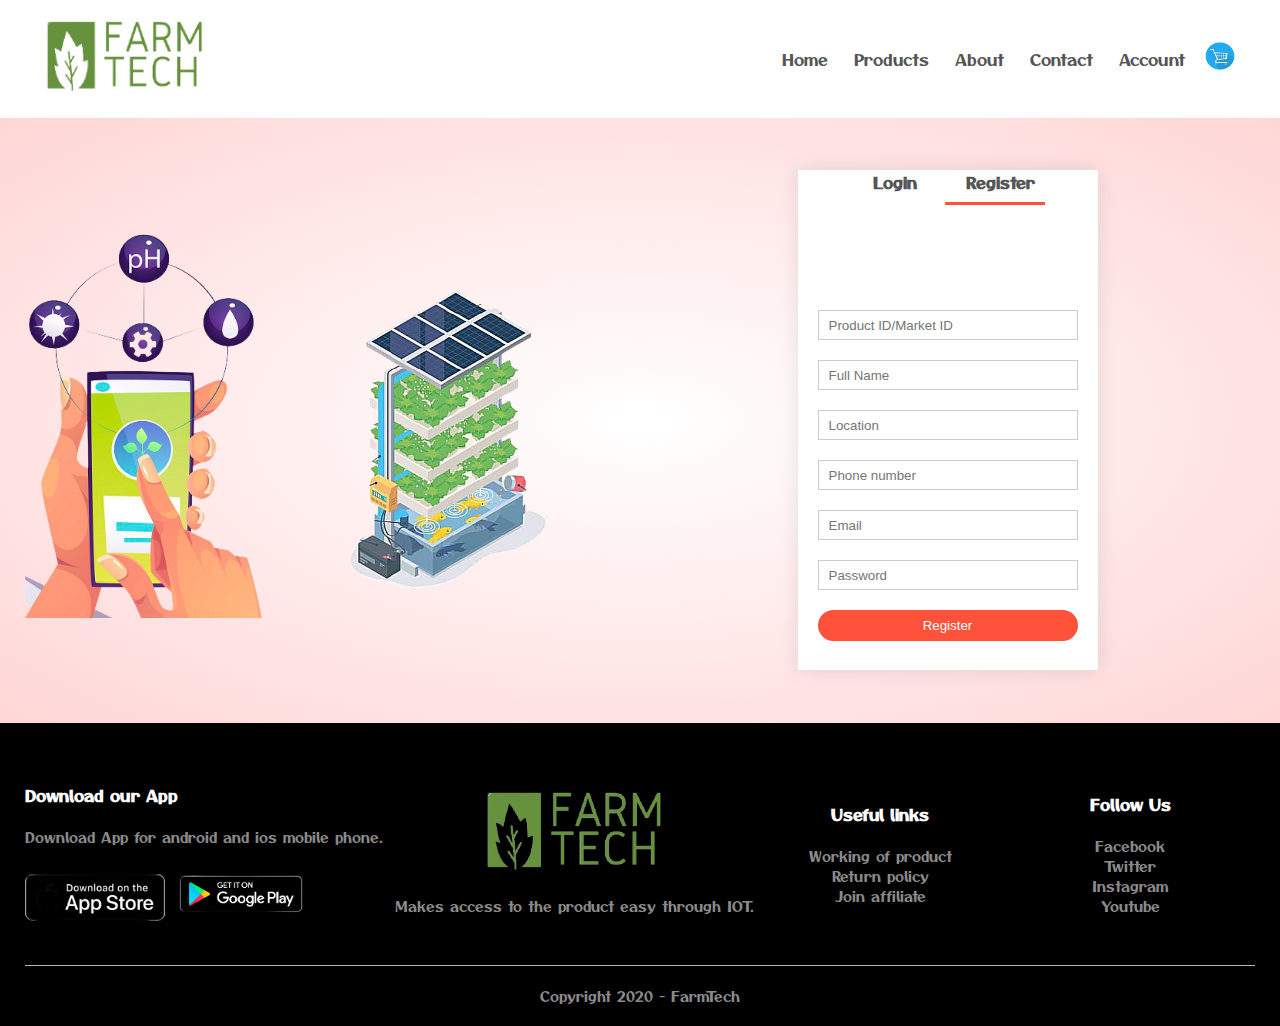
<file: account.html>
<!DOCTYPE html>
<html lang="en">
<html>
<head>
	<meta charset="utf-8">
    <meta name="viewport" content="width=device-width, initial-scale=1.0">
	<title>Buyers Section - FarmTech</title>
	<link rel="stylesheet" type="text/css" href="style.css">
	<link href="https://fonts.googleapis.com/css2?family=Otomanopee+One&family=Qahiri&family=Zen+Tokyo+Zoo&display=swap" rel="stylesheet">
	<link rel="stylesheet"  href="https://stackpath.bootstrapcdn.com/font-awesome/4.7.0/css/font-awesome.min.css">
</head>
<body>
		

	  <div class="container">
		<div class="navbar">
		  <div class="logo">
			  <a href="index.html"><img src="logo.png" width="45%"></a>
		  </div>
		  <nav>
			  <ul id="MenuItems">
				  <li><a href="index.html">Home</a></li>
				  <li><a href="buyers.html">Products</a></li>
                  <li><a href="">About</a></li>
                  <li><a href="">Contact</a></li>
                  <li><a href="account.html">Account</a></li>
			  </ul>
		  </nav>
		  <a href="cart.html"><img src="cart.png" width="30px" height="30px"></a>
		  <img src="menu.png" class="menu-icon" onclick="menutoggle()">

	    </div>
      </div>

<!-------account page-------->
<div class="account-page">
  <div class="container">
    <div class="row">
      <div class="col-2">
        <img src="phone11.png" width="45%">
        <img src="offer.png" width="45%">
      </div>

      <div class="col-2">
        <div class="form-container">
          <div class="form-btn">
            <span onclick="login()">Login</span>
            <span onclick="register()">Register</span>
            <hr id="Indicator">

          </div>

          <form id="LoginForm">
            <input type="text" placeholder="ID (Product/Market)">
            <input type="password" placeholder="Password">
            <button type="submit" class="btn">Login</button>
            <a href="">Forgot password</a>
          </form>
          <form id="RegForm">
            <input type="text" placeholder="Product ID/Market ID">
            <input type="text" placeholder="Full Name">
            <input type="text" placeholder="Location">
            <input type="password" placeholder="Phone number">
            <input type="email" placeholder="Email">
            <input type="password" placeholder="Password">
            <button type="submit" class="btn">Register</button>
          </form>
          
        </div>
      </div>
    </div>
  </div>
</div>




<!---footer------>
    <div class="footer">
	  <div class="container">
	    <div class="row">
		   <div class="footer-col-1">
		   	    <h3>Download our App</h3>
		   	    <p>Download App for android and ios mobile phone.</p>
		   	    <div class="app-logo">
		   	    	<img src="appstore.png">
		   	    	<img src="googleplay.png">
		   	    </div>
		   	  
		   </div>
		   <div class="footer-col-2">
		   	    <img src="logo.png">
		   	    <p>Makes access to the product easy through IOT.</p>
		   </div>
		   <div class="footer-col-3">
		   	    <h3>Useful links</h3>
		   	    <ul>
		   	    	<li>Working of product</li>
		   	    	<li>Return policy</li>
		   	    	<li>Join affiliate</li>
		   	    </ul>
		   </div>	
           <div class="footer-col-4">
		   	    <h3>Follow Us</h3>
		   	    <ul>
		   	    	<li>Facebook</li>
		   	    	<li>Twitter</li>
		   	    	<li>Instagram</li>
		   	    	<li>Youtube</li>
		   	    </ul>
		   </div>		   
	    </div>
	    <hr>
	    <p class="copyright">Copyright 2020 - FarmTech</p>
      </div>
    </div>
<!------js for toggle menu------->
    <script>
    	var MenuItems = document.getElementById("MenuItems");

    	MenuItems.style.maxHeight = "0px";

    	function menutoggle(){
    		if(MenuItems.style.maxHeight == "0px")
    		    {
    			     MenuItems.style.maxHeight = "200px";

    		    } 
    		else
    		    {
    		    	MenuItems.style.maxHeight = "0px";

    		    }
    	}
    </script>

<!------js for toggle form------->
    
    <script>
      
      var LoginForm = document.getElementById("LoginForm");
      var RegForm = document.getElementById("RegForm");
      var Indicator = document.getElementById("Indicator");

          function register(){

            RegForm.style.transform = "translateX(0px)";
            LoginForm.style.transform = "translateX(0px)";
            Indicator.style.transform = "translateX(100px)";
          }
          function login(){

            RegForm.style.transform = "translateX(300px)";
            LoginForm.style.transform = "translateX(300px)";
            Indicator.style.transform = "translateX(0px)";
          }



    </script>



</body>
</html>
</file>
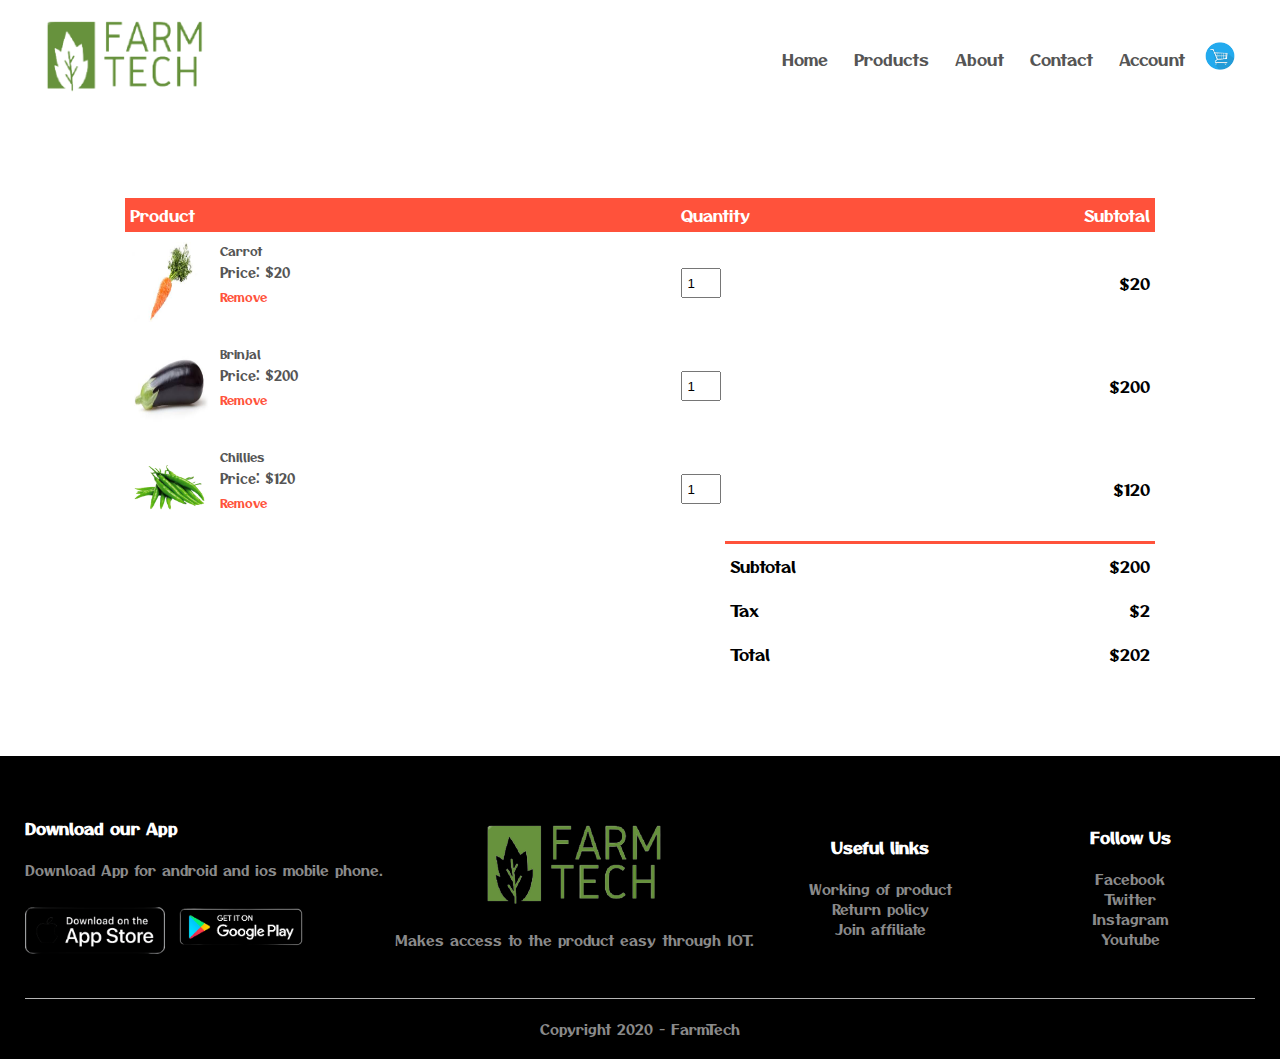
<file: cart.html>
<!DOCTYPE html>
<html lang="en">
<html>
<head>
	<meta charset="utf-8">
    <meta name="viewport" content="width=device-width, initial-scale=1.0">
	<title>Buyers Section - FarmTech</title>
	<link rel="stylesheet" type="text/css" href="style.css">
	<link href="https://fonts.googleapis.com/css2?family=Otomanopee+One&family=Qahiri&family=Zen+Tokyo+Zoo&display=swap" rel="stylesheet">
	<link rel="stylesheet"  href="https://stackpath.bootstrapcdn.com/font-awesome/4.7.0/css/font-awesome.min.css">
</head>
<body>
		

	  <div class="container">
		<div class="navbar">
		  <div class="logo">
			  <a href="index.html"><img src="logo.png" width="45%">
		  </div>
		  <nav>
			  <ul id="MenuItems">
				  <li><a href="index.html">Home</a></li>
				  <li><a href="buyers.html">Products</a></li>
                  <li><a href="">About</a></li>
                  <li><a href="">Contact</a></li>
                  <li><a href="account.html">Account</a></li>
			  </ul>
		  </nav>
		  <a href="cart.html"><img src="cart.png" width="30px" height="30px"></a>
		  <img src="menu.png" class="menu-icon" onclick="menutoggle()">

	    </div>
      </div>
<!-----cart items details------->

  <div class="small-container cart-page">
    <table>
      <tr>
        <th>Product</th>
        <th>Quantity</th>
        <th>Subtotal</th>
      </tr>
      <tr>
        <td>
          <div class="cart-info">
            <a href="Product details.html"><img src="carrot.jpg"></a>
            <div>
              <a href="Product details.html"><p>Carrot</p></a>
              <small>Price: $20</small>
              <br>
              <a href="">Remove</a>
            </div>
          </div>
        </td>
        <td><input type="number" value="1"></td>
        <td>$20</td>
      </tr>
      <tr>
        <td>
          <div class="cart-info">
            <a href="Product details.html"><img src="brinjal.jpg"></a>
            <div>
              <a href="Product details.html"><p>Brinjal</p></a>
              <small>Price: $200</small>
              <br>
              <a href="">Remove</a>
            </div>
          </div>
        </td>
        <td><input type="number" value="1"></td>
        <td>$200</td>
      </tr>
      <tr>
        <td>
          <div class="cart-info">
            <a href="Product details.html"><img src="chilly.png"></a>
            <div>
              <a href="Product details.html"><p>Chillies</p></a>
              <small>Price: $120</small>
              <br>
              <a href="">Remove</a>
            </div>
          </div>
        </td>
        <td><input type="number" value="1"></td>
        <td>$120</td>
      </tr>
    </table>
    <div class="total-price">
      <table>
        <tr>
          <td>Subtotal</td>
          <td>$200</td>
        </tr>
        <tr>
          <td>Tax</td>
          <td>$2</td>
        </tr>
        <tr>
          <td>Total</td>
          <td>$202</td>
        </tr>
      </table>
    </div>
      
  </div>



<!---footer------>
    <div class="footer">
	  <div class="container">
	    <div class="row">
		   <div class="footer-col-1">
		   	    <h3>Download our App</h3>
		   	    <p>Download App for android and ios mobile phone.</p>
		   	    <div class="app-logo">
		   	    	<img src="appstore.png">
		   	    	<img src="googleplay.png">
		   	    </div>
		   	  
		   </div>
		   <div class="footer-col-2">
		   	    <img src="logo.png">
		   	    <p>Makes access to the product easy through IOT.</p>
		   </div>
		   <div class="footer-col-3">
		   	    <h3>Useful links</h3>
		   	    <ul>
		   	    	<li>Working of product</li>
		   	    	<li>Return policy</li>
		   	    	<li>Join affiliate</li>
		   	    </ul>
		   </div>	
           <div class="footer-col-4">
		   	    <h3>Follow Us</h3>
		   	    <ul>
		   	    	<li>Facebook</li>
		   	    	<li>Twitter</li>
		   	    	<li>Instagram</li>
		   	    	<li>Youtube</li>
		   	    </ul>
		   </div>		   
	    </div>
	    <hr>
	    <p class="copyright">Copyright 2020 - FarmTech</p>
      </div>
    </div>
<!------js for toggle menu------->
    <script>
    	var MenuItems = document.getElementById("MenuItems");

    	MenuItems.style.maxHeight = "0px";

    	function menutoggle(){
    		if(MenuItems.style.maxHeight == "0px")
    		    {
    			     MenuItems.style.maxHeight = "200px";

    		    } 
    		else
    		    {
    		    	MenuItems.style.maxHeight = "0px";

    		    }
    	}
    </script>




</body>
</html>
</file>
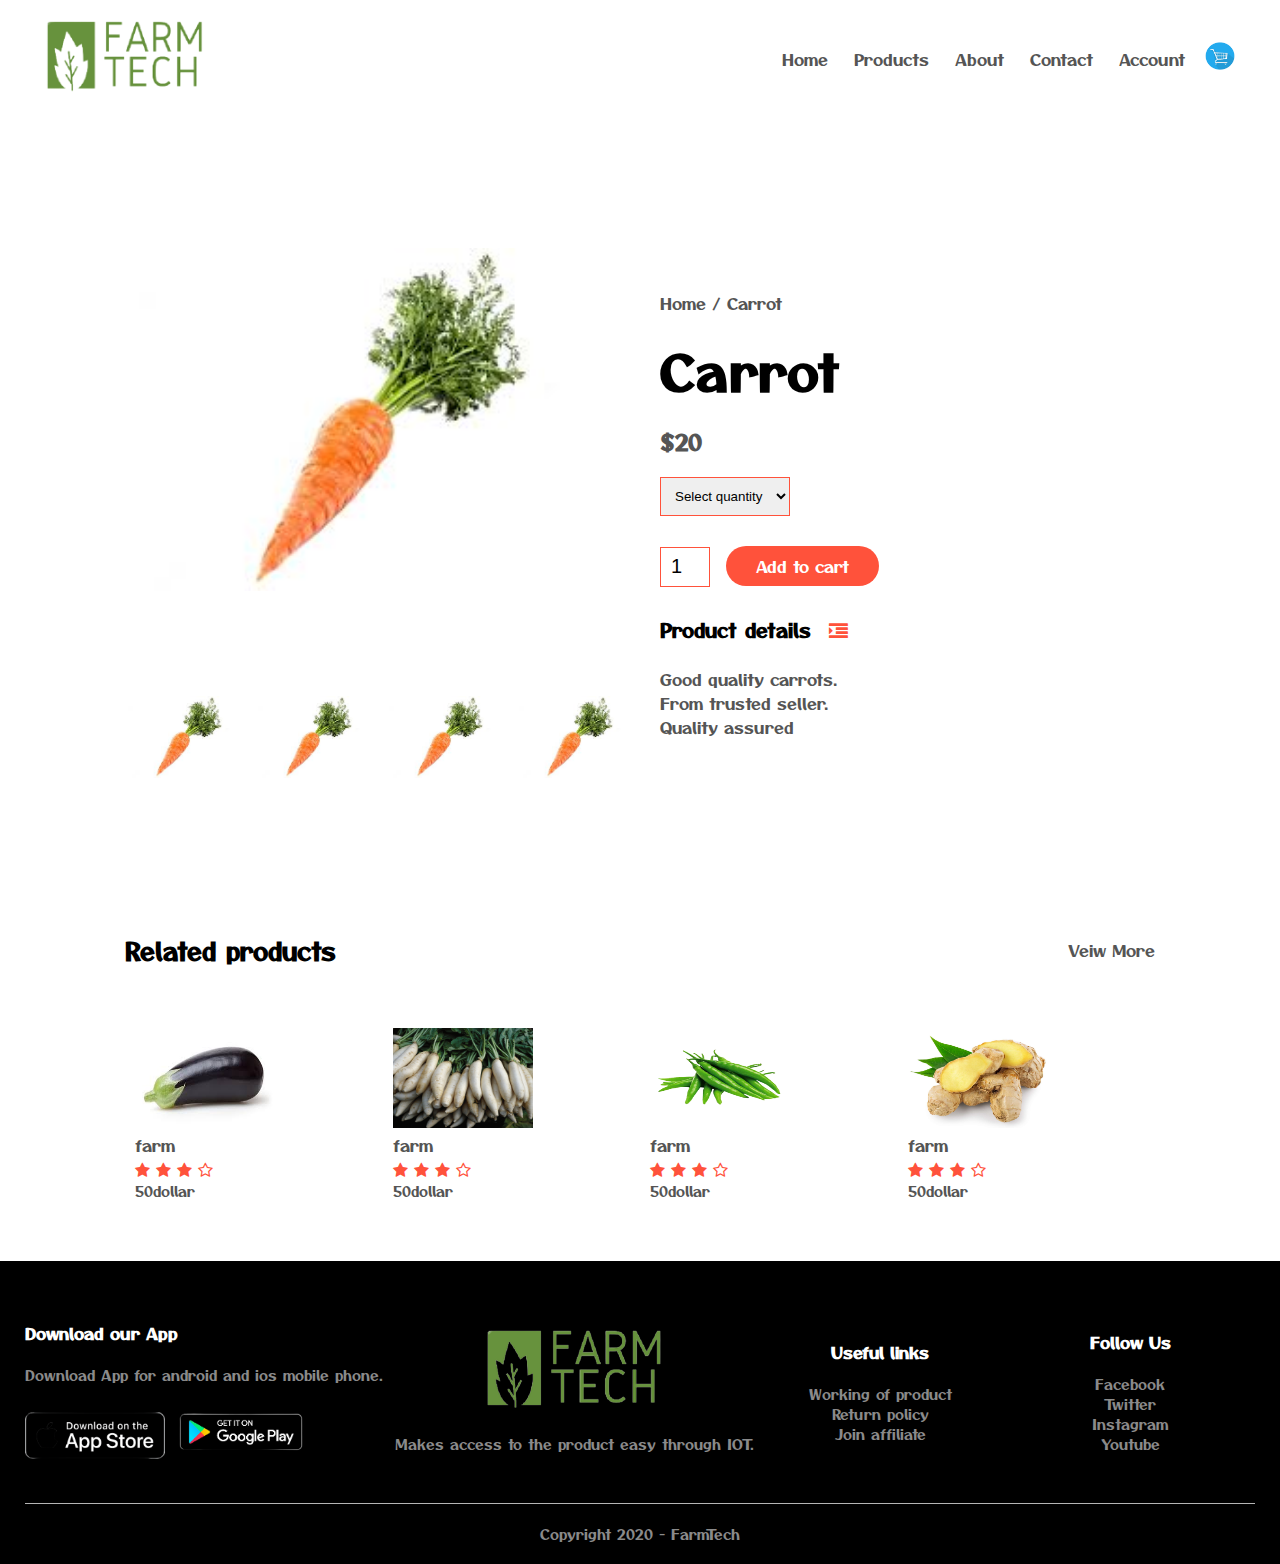
<file: Product details.html>
<!DOCTYPE html>
<html lang="en">
<html>
<head>
	<meta charset="utf-8">
    <meta name="viewport" content="width=device-width, initial-scale=1.0">
	<title>Buyers Section - FarmTech</title>
	<link rel="stylesheet" type="text/css" href="style.css">
	<link href="https://fonts.googleapis.com/css2?family=Otomanopee+One&family=Qahiri&family=Zen+Tokyo+Zoo&display=swap" rel="stylesheet">
	<link rel="stylesheet"  href="https://stackpath.bootstrapcdn.com/font-awesome/4.7.0/css/font-awesome.min.css">
</head>
<body>
		

	  <div class="container">
		<div class="navbar">
		  <div class="logo">
			  <a href="index.html"><img src="logo.png" width="45%"></a>
		  </div>
		  <nav>
			  <ul id="MenuItems">
				  <li><a href="index.html">Home</a></li>
				  <li><a href="buyers.html">Products</a></li>
                  <li><a href="">About</a></li>
                  <li><a href="">Contact</a></li>
                  <li><a href="account.html">Account</a></li>
			  </ul>
		  </nav>
		  <a href="cart.html"><img src="cart.png" width="30px" height="30px"></a>
		  <img src="menu.png" class="menu-icon" onclick="menutoggle()">

	    </div>
      </div>

<!---------single product details--------->
    <div class="small-container single-product">
        <div class="row">
            <div class="col-7">
               <img src="carrot.jpg" width="100%" id="ProductImg">
               <div class="small-img-row">
                   <div class="small-img-col">
                   <img src="carrot.jpg" width="100%" class="smallimg">
                   </div>
                   <div class="small-img-col">
                   <img src="carrot.jpg" width="100%" class="smallimg">
                   </div>
                   <div class="small-img-col">
                   <img src="carrot.jpg" width="100%" class="smallimg">
                   </div>
                   <div class="small-img-col">
                   <img src="carrot.jpg" width="100%" class="smallimg">
                   </div>
                </div>


            </div>
            <div class="col-2">
                <p><a href="buyers.html"> Home </a> / Carrot</p>
                <h1>Carrot</h1>
                <h4>$20</h4>
                <select>
                    <option>Select quantity</option>
                    <option>1kg</option>
                    <option>2kg</option>
                    <option>3kg</option>
                </select>
                <input type="number" value="1">
                <a href="cart.html" class="btn">Add to cart</a>
                <h3>Product details <i class="fa fa-indent"></i></h3>
                <br>
                <p>Good quality carrots.<br> From trusted seller.<br> Quality assured</p>
            </div>
        </div>
    </div>
<!----title----->
    <div class="small-container">
        <div class="row row-2">
            <h2>Related products</h2>
            <a href="buyers.html"><p>Veiw More</p></a>
        </div>
    </div>
<!-----product------>
    <div class="small-container">
        


     	
        <div class="row">
                
                
            <div class="col-4">
                    <img src="brinjal.jpg">
                    <h4>farm</h4>
                    <div class="rating">
                        <i class="fa fa-star"></i>
                        <i class="fa fa-star"></i>
                        <i class="fa fa-star"></i>
                        <i class="fa fa-star-o"></i>
                    </div>
                    <p>50dollar</p>
            </div>
            <div class="col-4">
                    <img src="radish.jpg">
                    <h4>farm</h4>
                    <div class="rating">
                        <i class="fa fa-star"></i>
                        <i class="fa fa-star"></i>
                        <i class="fa fa-star"></i>
                        <i class="fa fa-star-o"></i>
                    </div>
                    <p>50dollar</p>
            </div>
            <div class="col-4">
                    <img src="chilly.png">
                    <h4>farm</h4>
                    <div class="rating">
                        <i class="fa fa-star"></i>
                        <i class="fa fa-star"></i>
                        <i class="fa fa-star"></i>
                        <i class="fa fa-star-o"></i>
                    </div>
                    <p>50dollar</p>
            </div>
            <div class="col-4">
                    <img src="ginger.png">
                    <h4>farm</h4>
                    <div class="rating">
                        <i class="fa fa-star"></i>
                        <i class="fa fa-star"></i>
                        <i class="fa fa-star"></i>
                        <i class="fa fa-star-o"></i>
                    </div>
                    <p>50dollar</p>
            </div>
        </div>
        
      


    </div>


<!---footer------>
    <div class="footer">
	  <div class="container">
	    <div class="row">
		   <div class="footer-col-1">
		   	    <h3>Download our App</h3>
		   	    <p>Download App for android and ios mobile phone.</p>
		   	    <div class="app-logo">
		   	    	<img src="appstore.png">
		   	    	<img src="googleplay.png">
		   	    </div>
		   	  
		   </div>
		   <div class="footer-col-2">
		   	    <a href="index.html"><img src="logo.png"></a>
		   	    <p>Makes access to the product easy through IOT.</p>
		   </div>
		   <div class="footer-col-3">
		   	    <h3>Useful links</h3>
		   	    <ul>
		   	    	<li>Working of product</li>
		   	    	<li>Return policy</li>
		   	    	<li>Join affiliate</li>
		   	    </ul>
		   </div>	
           <div class="footer-col-4">
		   	    <h3>Follow Us</h3>
		   	    <ul>
		   	    	<li>Facebook</li>
		   	    	<li>Twitter</li>
		   	    	<li>Instagram</li>
		   	    	<li>Youtube</li>
		   	    </ul>
		   </div>		   
	    </div>
	    <hr>
	    <p class="copyright">Copyright 2020 - FarmTech</p>
      </div>
    </div>
<!------js for toggle menu------->
    <script>
    	var MenuItems = document.getElementById("MenuItems");

    	MenuItems.style.maxHeight = "0px";

    	function menutoggle(){
    		if(MenuItems.style.maxHeight == "0px")
    		    {
    			     MenuItems.style.maxHeight = "200px";

    		    } 
    		else
    		    {
    		    	MenuItems.style.maxHeight = "0px";

    		    }
    	}
    </script>

<!---------js for product gallery----->
    <script>
        var ProductImg = document.getElementById("ProductImg");
        var SmallImg = document.getElementByClassName("smallimg");

            SmallImg[0].onclick = function()
             {
                ProductImg.src = SmallImg[0].src;
             }
            SmallImg[1].onclick = function()
             {
                ProductImg.src = SmallImg[1].src;
             }
            SmallImg[2].onclick = function()
             {
                ProductImg.src = SmallImg[2].src;
             }
            SmallImg[3].onclick = function()
             {
                ProductImg.src = SmallImg[3].src;
             }

    </script>
   


</body>
</html>
</file>
<file: style.css>
*{
	margin: 0;
	padding: 0;
	box-sizing: border-box;
}
body{
	font-family: 'Otomanopee One', sans-serif;
}
.navbar{
	display: flex;
	align-items: center;
	padding: 20px;
}
nav{
	flex: 1;
	text-align: right;
}
nav ul{
	display: inline-block;
	list-style-type: none;
}

nav ul li{
	display: inline-block;
	margin-right: 20px;
}

a{
	text-decoration: none;
	color: #555;
}
p{
	color: #555;
}
.container{
	max-width: 1300px;
	margin: auto;

	padding-left: 25px;
	padding-right: 25px;
}
.row{
	display: flex;
	align-items: center;
	flex-wrap: wrap;
	justify-content: space-around;
}
.col-2{
	flex-basis: 50%;
	min-width: 300px;

}
.col-2 img{
	max-width: 50%;
	max-height: 50%;
	padding: 50px 0;
}
.col-6{
	flex-basis: 50%;
	min-width: 300px;

}
.col-6 img{
	max-width: 25%;
	max-height: 25%;
	padding: 50px 0;
}
.col-7{
	flex-basis: 50%;
	min-width: 300px;

}
.col-7 img{
	max-width: 100%;
	max-height: 100%;
	padding: 50px 0;
}
.col-2 h1{
	font-size: 50px;
	line-height: 60px;
	margin: 25px 0;
}
.btn{
	display: inline-block;
	background: #ff523b;
	color: #fff;
	padding: 8px 30px;
	margin: 30px 0px;
	border-radius: 30px;
	transition: background 0.5s;

}
.btn:hover{
	background: #563434;


}
.header{
	background: radial-gradient(#fff,#ADFF2F);

} 
.header .row{
	margin-top: 70px;

}
.categories{
	margin: 70px 0px;

}
.col-3{
	flex-basis: 30%;
	min-width: 250px;
	margin-bottom: 30px;
}
.col-3 img{
	width: 100%;
}
.small-container{
	max-width: 1080px;
	margin: auto;
	padding-left: 25px;
	padding-right: 25px
}
.col-4{
	flex-basis: 25%;
	padding: 10px;
	min-width: 200px;
	margin-bottom: 50px;
	transition: transform 0.5s;
}
.col-4 img{
	width: 140px;
	height: 100px;
	
}
.col-9{
	flex-basis: 25%;
	padding: 10px;
	min-width: 200px;
	margin-bottom: 50px;
	transition: transform 0.5s;
}
.col-9 img{
	width: 100%;
	height: 100%;
	
}
.title{
	text-align: center;
	margin: 0 auto 80px;
	position: relative;
	line-height: 60px;
	color: #555;
}
.title::after{
	content: '';
	background: #ff523b;
    width: 80px;
    height: 5px;
    border-radius: 5px;
    position: absolute;
    bottom: 0;
    left: 50%;
    transform: translateX(-50%);
}

h4{
	color: #555;
	font-weight: normal;

}
.col-4 p{
	font-size: 14px;
}
.rating .fa{
	color: #ff523b;
}
.col-4:hover{
	transform: translateY(-5px);
}
.col-9:hover{
	transform: translateY(-5px);
}
/*-----offer----*/
.offer{
	background: radial-gradient(#fff,#808080);
	margin-top: 80px;
	padding: 30px 0;

}
.col-2 .offer-video{
	padding: 50px;
}

small{
	color: #555
}
/*----testimonial-----*/

.testimonial{
	padding-top: 100px;

}
.testimonial .col-3{
	text-align: center;
	padding: 40px 20px;
	box-shadow: 0 0 20px 0px rgba(0,0,0,0.1);
	cursor: pointer;
	transition: transform 0.5s;

}
.testimonial .col-3 img{
	width: 50px;
	margin-top: 20px;
	border-radius: 50%;
}
.testimonial .col-3:hover{
	transform: translateY(-10px);
}
.fa.fa-quote-left{
	font-size: 34px;
	color: #ff523b;
}
.col-3:p{
	font-size: 12px;
	margin: 12px 0;
	color: #777;
}
.testimonial .col-3 h3{
	font-weight: 600;
	color: #555;
	font-size: 16px;
}
/*----footer-----*/

.footer{
	background:  #000000;
	color: #8a8a8a;
	font-size: 14px;
	padding: 60px 0 20px;
}
.footer p{
	color: #8a8a8a;

}
.footer h3{
	color: #fff;
	margin-bottom: 20px; 
}
.footer-col-1, .footer-col-2, .footer-col-3, .footer-col-4{
	min-width: 250px;
	margin-bottom: 20px;
}     
.footer-col-1{
	flex-basis: 30%;
}  
.footer-col-2{
	flex: 1;
	text-align: center;
}  
.footer-col-2 img{
	width: 180px;
	margin-bottom: 20px;
}  
.footer-col-3, .footer-col-4{
	flex-basis: 12%;
	text-align: center;
}  
ul{
	list-style-type: none;
}
.app-logo{
	margin-top: 20px;

}
.app-logo img{
	width: 140px;
}
.footer hr{
	border: none;
	background: #b5b5b5;
	height: 1px;
	margin: 20px 0;
}
.copyright{
	text-align: center;
}
.menu-icon{
	width: 28px;
	margin-left: 20px;
	display: none;

}
/*-------media query for menu--------*/
@media only screen and (max-width: 800px){
	nav ul{
		position: absolute;
		top: 70px;
		background: #333;
		width: 100%;
		overflow: hidden;
		transition: max-height 0.5s;
	}
	nav ul li{
		display: block;
		margin-right: 50px;
		margin-top: 10px;
		margin-bottom: 10px;
	}
	nav ul li a{
		color: #fff;
	}
	.menu-icon{
		display: block;
		cursor: pointer;
	}
}
/*----------All products page-----*/

.row-2{
	justify-content: space-between;
	margin: 100px auto 50px; 
}
select{
	border: 1px solid #ff523b;
	padding: 5px;
}
select:focus{

	outline: none;

}
.page-btn{
	margin: 0 auto 80px;
}
.page-btn span{
	display: inline-block;
	border: 1px solid #ff523b;
	margin-left: 10px;
	width: 40px;
	height: 40px;
	text-align: center;
	line-height: 40px;
	cursor: pointer;
}
.page-btn span:hover{
	background: #ff523b;
	color: #fff;
}

/*----------single product details---------*/

.single-product{
	margin-top: 80px;
}
.single-product .col-2 img{
	padding: 0;
}
.single-product .col-2{
	padding: 20px;
} 
.single-product h4{
	margin: 20px 0;
	font-size: 22px;
	font-weight: bold;
} 
.single-product select{
	display: block;
	padding: 10px;
	margin-top: 20px;
}
.single-product input{
	width: 50px;
	height: 40px;
	padding-left: 10px;
	font-size: 20px;
	margin-right: 10px;
	border: 1px solid #ff523b;
}
input:focus{
	outline: none;
}
.single-product .fa{
	color: #ff523b;
	margin-left: 10px;
}
.small-img-row{
	display: flex;
	justify-content: space-between;
}
.small-img-col{
	flex-basis: 24%;
	cursor: pointer;
}

/*---------cart items-------*/

.cart-page{
	margin: 80px auto;
}
table{
	width: 100%;
	border-collapse: collapse;
}
.cart-info{
	display: flex;
	flex-wrap: wrap;
}
th{
	text-align: left;
	padding: 5px;
	color: #fff;
	background: #ff523b;
	font-weight: normal;
}
td{
	padding: 10px 5px;
}

td input{
	width: 40px;
	height: 30px;
	padding: 5px;
}
td a{
	color: #ff523b;
	font-size: 12px;
}
td img{
	width: 80px;
	height: 80px;
	margin-right: 10px;
}
.total-price{
	display: flex;
	justify-content: flex-end;
}
.total-price table{
	border-top: 3px solid #ff523b;
	width: 100%;
	max-width: 430px; 
}
td:last-child{
	text-align: right;
}
th:last-child{
	text-align: right;
}

/*------------account-page-------*/

.account-page{
	padding: 50px 0;
	background: radial-gradient(#fff,#ffd6d6);
}
.form-container{
	background: #fff;
	width: 300px;
	height: 500px;
	position: relative;
	text-align: center;
	padding-left: 20px 0;
	margin: auto;
	box-shadow: 0 0 20px 0px rgba(0,0,0,0.1);
	overflow: hidden;
}
.form-container span{
	font-weight: bold;
	padding: 0 10px;
	color: #555;
	cursor: pointer;
	width: 100px;
	display: inline-block;
}
.form-btn{
	display: inline-block;
}
.form-container form{
	max-width: 300px;
	padding: 0 20px;
	position: absolute;
	top: 130px;
	transition: transform 1s;
}
form input{
	width: 100%;
	height: 30px;
	margin: 10px 0;
	padding: 0 10px;
	border: 1px solid #ccc;
}
form .btn{
	width: 100%;
	border: none;
	cursor: pointer;
	margin: 10px 0;
} 
form .btn:focus{
	outline: none;
}
#LoginForm{
	left: -300px;
}
#RegForm{
	left: 0;
}

form a{
	font-size: 12px;
}
#Indicator{
	width: 100px;
	border: none;
	background: #ff523b;
	height: 3px;
	margin-top: 8px;
	transform: translateX(100px); 
	transition: transform 1s;
}



/*-------media query for less than 600 screen size--------*/
@media only screen and (max-width: 600px){
	.row{
	text-align: center;
    }
    .col-2, .col-3, .col-4{
    	flex-basis: 100%;
    }
    .single-product .row{
    	text-align: left;
    }
    .single-product .col-2{
    	padding: 20px 0;
    }
    .single-product h1{
    	font-size: 26px;
    	line-height: 32px;
    }
    .cart-info p{
    	display: none;
    }


}
</file>
